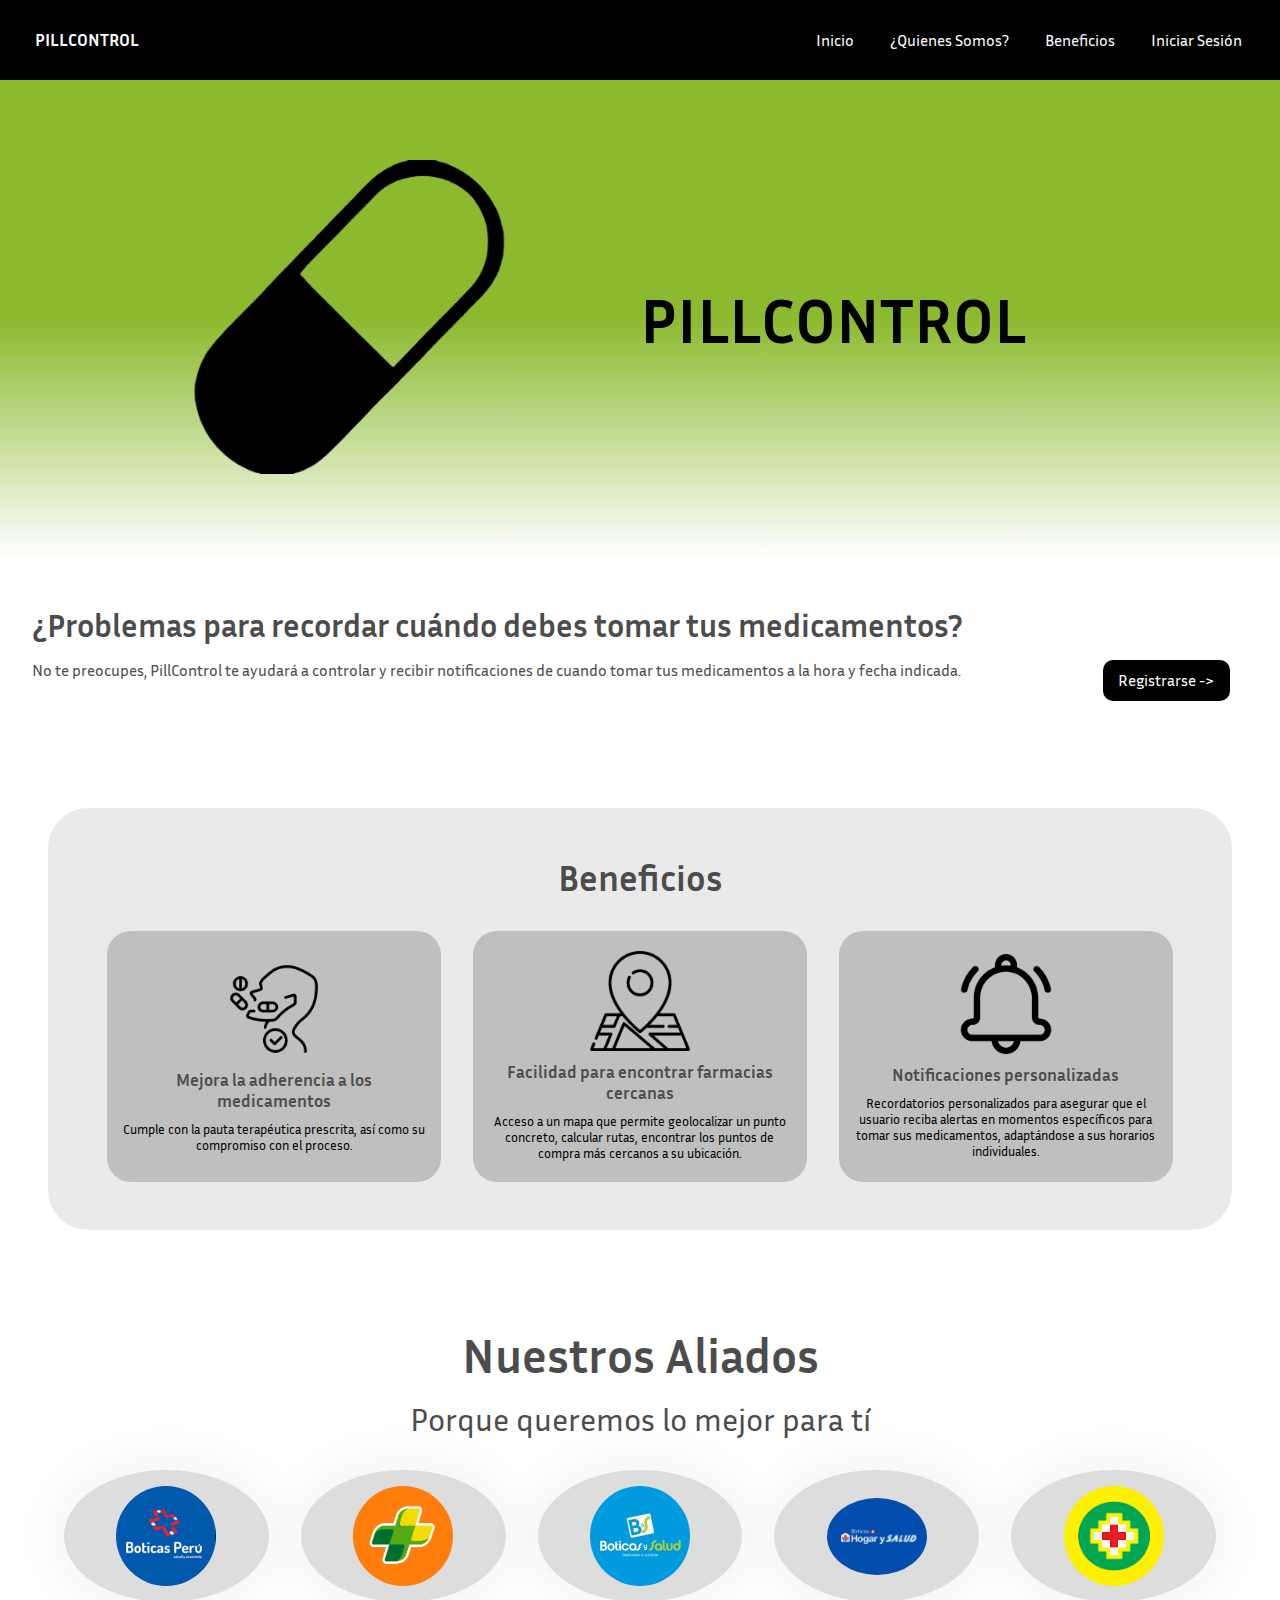
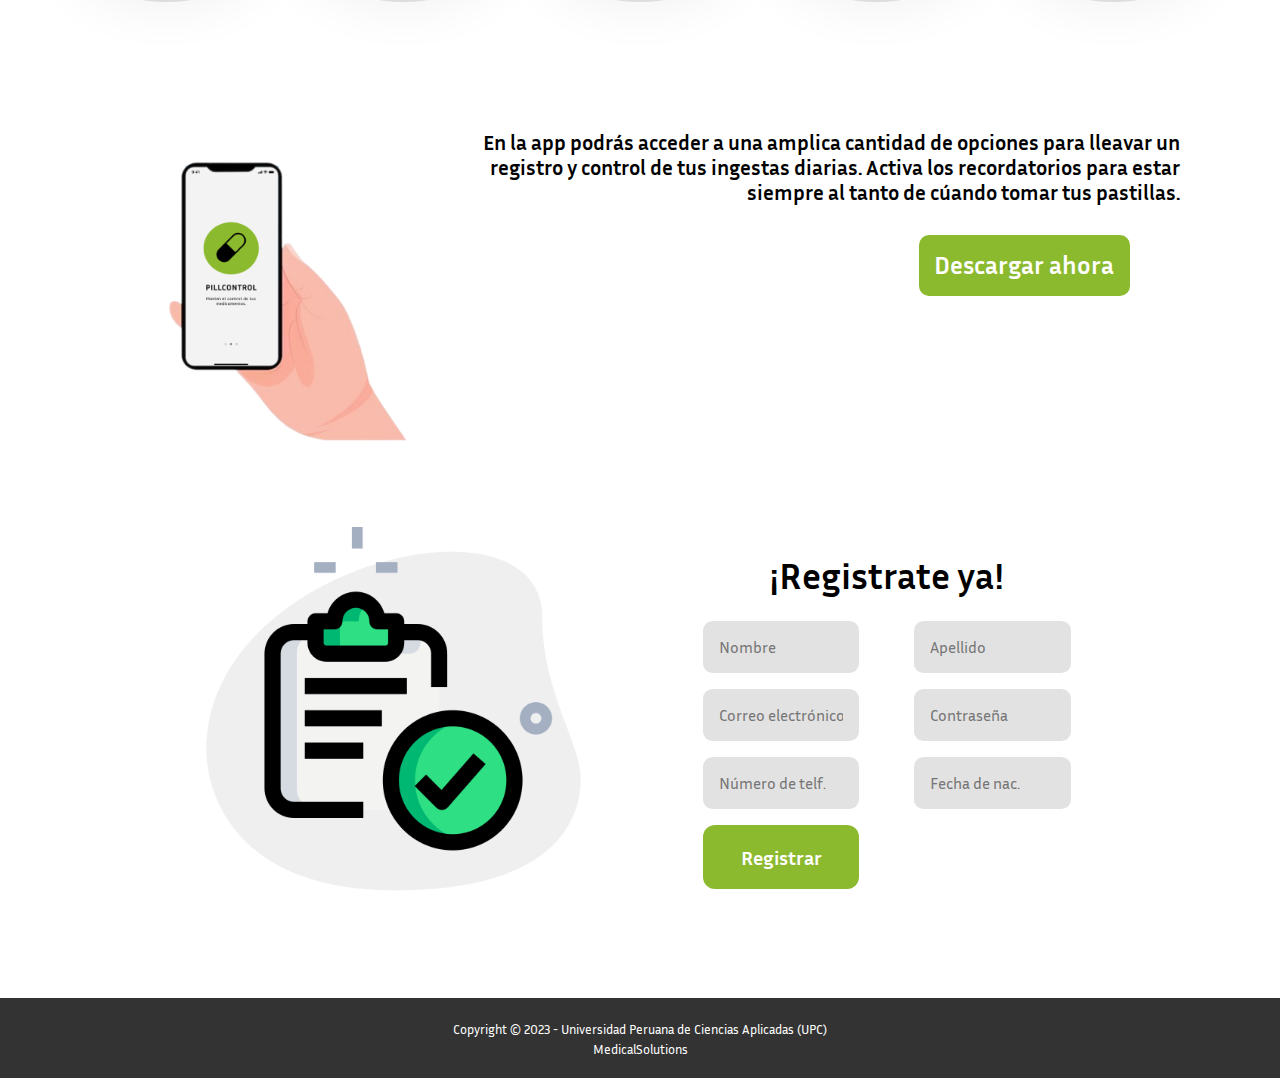
<file: index.html>
<!DOCTYPE html>
<html lang="en">
<head>
    <link rel="icon" href="favicon.ico" type="image/x-icon">
    <meta charset="UTF-8">
    <meta name="viewport" content="width=device-width, initial-scale=1.0">
    <title>PillControl</title>
    <link rel="stylesheet" href="assets/styles/style.css">
    <style>
        @import url('https://fonts.googleapis.com/css2?family=Inria+Sans:ital,wght@0,300;0,400;0,700;1,300;1,400;1,700&display=swap');
      </style>
</head>
<body>
    <header>
        <nav>
            <li><h3>PILLCONTROL</h3></li>
            <ul>
                
                <li><a href="#" id="banner">Inicio</a></li>
                <li><a href="#">¿Quienes somos?</a></li>
                <li><a href="#" id="beneficios">Beneficios</a></li>
                <li><a href="InSesion.html">Iniciar Sesión</a></li>
            </ul>
        </nav>
    </header>
    <main>
        <!--INICIO-->
        <section class="banner">
            <div class="containerB row">
                <div class="boxB col1-md-5 col-12">
                    <img src="assets/images/pildora.png" class="imgBanner" alt="">
                </div>
                <div class="boxB col2">
                    <h1>PILLCONTROL</h1>
                </div>
            </div>
        </section>
        <!--SLOGAN-->
        <section class="slogan">
            <div class="subSlogan">
                <h2>¿Problemas para recordar cuándo debes tomar tus medicamentos?</h2>
                <a href="#" id="registro">Registrarse -></a>
                <p>
                    No te preocupes, PillControl te ayudará a controlar y recibir notificaciones de cuando tomar tus medicamentos a la hora y fecha indicada.
                </p>
            </div>
        </section>
        <!--BENEFICIOS-->
        <section class="beneficios">
            <div class="subBeneficios">
                <h2>Beneficios</h2>
            </div>
            <div class="containerBeneficios">
                <div class="boxBeneficios">
                    <img src="assets/images/tomarMedicamentos.png" alt="">
                    <h3>Mejora la adherencia a los medicamentos</h3>
                    <p>
                        Cumple con la pauta terapéutica prescrita, así como su compromiso con el proceso.
                    </p>
                </div>
                <div class="boxBeneficios">
                    <img src="assets/images/mapa.png" alt="">
                    <h3>Facilidad para encontrar farmacias cercanas</h3>
                    <p>
                        Acceso a un mapa que permite geolocalizar un punto concreto, calcular rutas, encontrar los puntos de compra más cercanos a su ubicación.
                    </p>
                </div>
                <div class="boxBeneficios">
                    <img src="assets/images/notificacion.png" alt="">
                    <h3>Notificaciones personalizadas</h3>
                    <p>
                        Recordatorios personalizados para asegurar que el usuario reciba alertas en momentos específicos para tomar sus medicamentos, adaptándose a sus horarios individuales.
                    </p>
                </div>
            </div>
        </section>
        <!--ALIADOS-->
        <section class="aliados">
            <div class="presentacionAliados">
                <h2>Nuestros Aliados</h2>
                <p>
                    Porque queremos lo mejor para tí
                </p>
            </div>
            <div class="containerA">
                <div class="boxA">
                    <img src="assets/images/boticasPeru.png" alt="">
                </div>
                <div class="boxA">
                    <img src="assets/images/mifarma.png" alt="">
                </div>
                <div class="boxA">
                    <img src="assets/images/boticasysalud.jpg" alt="">
                </div>
                <div class="boxA">
                    <img src="assets/images/boticasHogar.jpg" alt="">
                </div>
                <div class="boxA">
                    <img src="assets/images/inkafarma.png" alt="">
                </div>
            </div>
        </section>
        <!--DESCARGA-->
        <section class="descarga">
            <div class="subDescarga">
                <img src="assets/images/celular.png" class="imgCelular" alt="">
                <p>
                    En la app podrás acceder a una amplica cantidad de opciones para lleavar un registro y control de tus ingestas diarias. Activa los recordatorios para estar siempre al tanto de cúando tomar tus pastillas.
                </p>
                
                <a href="#">Descargar ahora</a>
            </div>
        </section>
        <!--REGISTRO-->
        <section class="registro">
            <figure class="registro_figure">
                <img src="assets/images/verificar.png" alt="" class="registro_image">
            </figure>
            <div class="registro_contact">
                <h2 class="registro_title">¡Registrate ya!</h2>
                <form action="" class="registro_form">
                    <input type="text" placeholder="Nombre" class="registro_input">
                    <input type="text" placeholder="Apellido" class="registro_input">
                    <input type="text" placeholder="Correo electrónico" class="registro_input">
                    <input type="password" placeholder="Contraseña" class="registro_input">
                    <input type="text" placeholder="Número de telf." class="registro_input">
                    <input type="text" placeholder="Fecha de nac." class="registro_input">
                    <input type="submit" value="Registrar" class="registro_input registro_input--send">
                </form>
            </div>
        </section>

    </main>
    <footer>
        <div class="footer-container">
            <small>
                Copyright &copy; 2023 - Universidad Peruana de Ciencias Aplicadas (UPC) <br>
                MedicalSolutions
            </small>

        </div>
    </footer>

    <script src="assets/scripts/menu.js"></script>

</body>
</html>
</file>
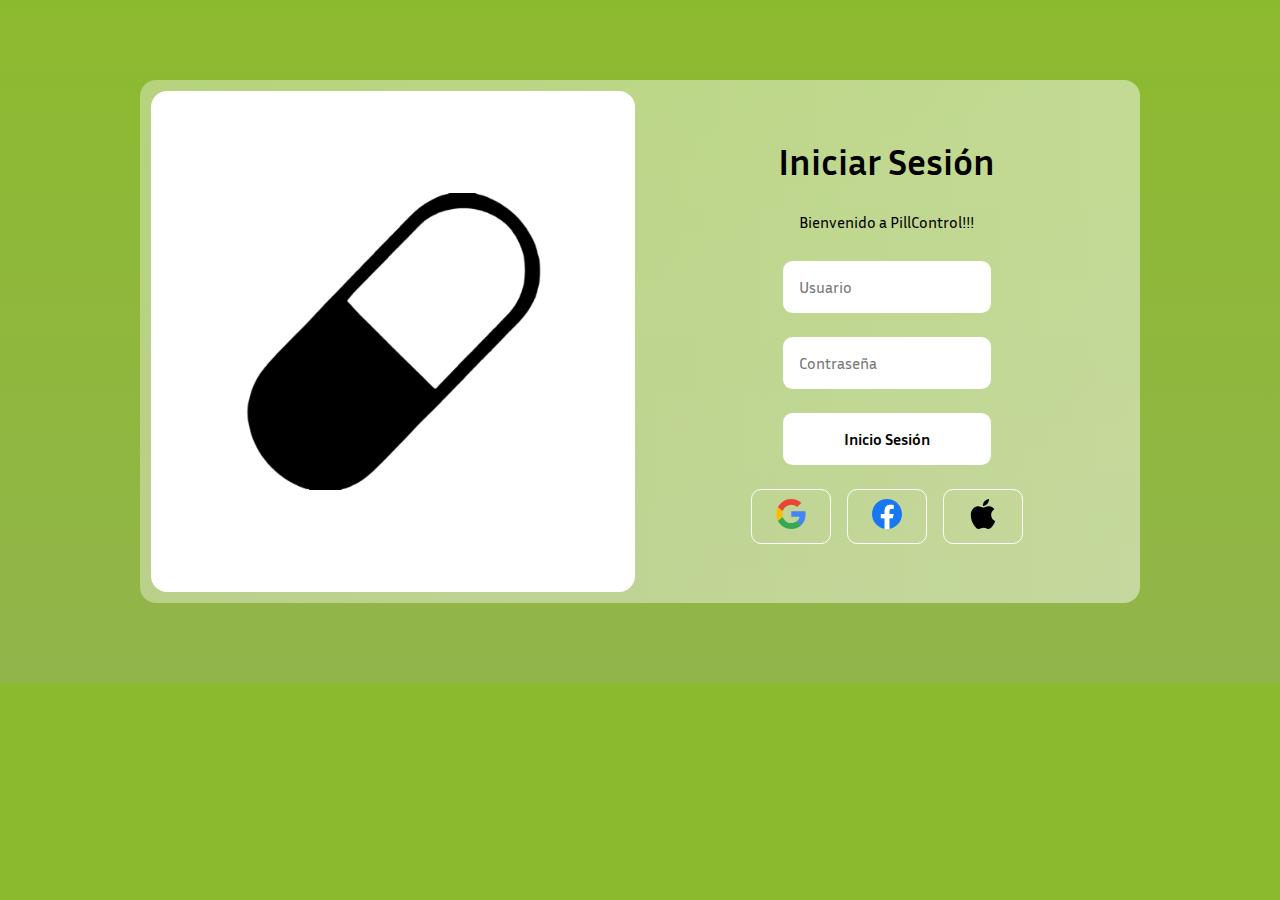
<file: InSesion.html>
<!DOCTYPE html>
<html>
    <head>
        <meta charset="UTF-8">
        <meta name="viewport" content="width=device-width, initial-scale=1.0">
        <title>Inicio de Sesión</title>
        <link rel="stylesheet" href="assets/styles/InSesion.css">
        <style>
            @import url('https://fonts.googleapis.com/css2?family=Inria+Sans:ital,wght@0,300;0,400;0,700;1,300;1,400;1,700&display=swap');
          </style>
    </head>
    <body>
        <section class="main">
            <figure class="main_figure">
                <a href="index.html">
                    <img src="assets/images/pildora.png" alt="" class="main_image">
                </a>
            </figure>
            <div class="main_contact">
                <h2 class="main_title">Iniciar Sesión</h2>
                <p class="main_paragraph">Bienvenido a PillControl!!!</p>
                <form action="" class="main_form">
                    <input type="text" placeholder="Usuario" class="main_input">
                    <input type="password" placeholder="Contraseña" class="main_input">
                    <input type="submit" value="Inicio Sesión" class="main_input main_input--send">
                </form>

                <article class="main_social">
                    <a href="https://www.google.com/" target="_blank" class="main_link">
                        <img src="assets/images/google-icon.svg" alt="" class="main_icon">
                    </a>
                    <a href="https://www.facebook.com/" target="_blank" class="main_link">
                        <img src="assets/images/facebook.svg" alt="" class="main_icon">
                    </a>
                    <a href="https://www.apple.com/" target="_blank" class="main_link">
                        <img src="assets/images/apple.svg" alt="" class="main_icon">
                    </a>
                </article>
            </div>
        </section>
    </body>
</html>
</file>
<file: assets/styles/style.css>
*{
    margin: 0;
    padding: 0;
    text-decoration: none;
    list-style: none;
    box-sizing: border-box;
    font-family: 'Inria Sans', sans-serif;
}

header{
    position: sticky;
    top: 0;
    z-index: 1000;
}
nav{
    background: black;
    height: 80px;
    width: 100%;
}

nav li{
    float: left;
    margin-right: 20px;
}
nav li h3{
    color: #fff;
    font-weight: 0,700;
    padding: 0px 30px;
    border-radius: 3px;
    text-transform: capitalize;
    display: inline-block;
    line-height: 80px;
    margin: 0 5px;
}
nav ul{
    float: right;
    margin-right: 20px;
}

nav ul li{
    display: inline-block;
    line-height: 80px;
    margin: 0 5px;
}

nav ul li a{
    color: #fff;
    padding: 7px 13px;
    border-radius: 10px;
    text-transform: capitalize;
}

li a:hover{
    background: #fff;
    transition: 500ms;
    color: black;
}

section.banner{    
    background: linear-gradient(to bottom, #8CBA2F, #8CBA2F, #fff);
    padding: 5rem 0;
}

.containerB{
    width: 70%;
    margin: 0 auto;
    display: grid;
    grid-template-columns: repeat(auto-fit, minmax(10rem, 20fr));
}

.col1{
    display: flex;
    align-items: center;
    justify-content: center;
}
.imgBanner{
    width: 70%;
}
.col2{
    display: flex;
    justify-content: center;
    flex-direction: column;
}

h1{
    font-size: min(5rem, 5vw);
    color: black;
}

/*SECCIÓN SLOGAN*/
.slogan{
    padding: 3rem 0;
}

.subSlogan{
    text-align: left;
    padding-bottom: 2rem;
    padding-left: 2rem;
    color: #4c4c4c;
}
.subSlogan h2{
    font-size: 2rem;
    font-weight: 0,700;
    padding-bottom: 1rem;
}
.subSlogan a{
    line-height: 10px;
    background-color: black;
    margin: 0 50px;
    display: flex;
    float: right;
    padding: 15px 15px;
    border-radius: 10px;
    align-items: center;
    justify-content: center;
    color:  white;
    padding-right: 1rem;
    padding-bottom: 1rem;
}
.subServicios p{
    padding-right: 20rem;
}

/*SECCIÓN BENEFICIOS*/
.beneficios{
    margin: 3rem;
    padding: 3rem 0;
    border-radius: 2.5rem;
    background-color: #eaeaea;
}

.subBeneficios{
    text-align:center;
    font-size: 1.5rem;
    padding-bottom: 2rem;
    color: #4c4c4c;
}
.containerBeneficios{
    width: 90%;
    margin: 0 auto;
    display: grid;
    grid-template-columns: repeat(auto-fit,minmax(18rem, 1fr));;
    grid-gap: 2rem;
}
.boxBeneficios{
    padding: 1.3rem 0.8rem;
    border-radius: 1.5rem;
    display: flex;
    flex-direction: column;
    align-items: center;
    justify-content: center;
    background-color: #bfbfbf;
}
.boxBeneficios img{
    width: 100px;
}
h3{
    color:#4c4c4c;
    margin: 10px 0;
    text-align: center;
    font-size: 17px;
}
.boxBeneficios p{
    text-align: center;
    font-size: 13px;
}

/*SECCIÓN ALIADOS*/
.aliados{
    padding: 3rem 0;
}

.presentacionAliados{
    text-align:center;
    padding-bottom: 2rem;
    color: #4c4c4c;
}
.presentacionAliados h2{
    padding-bottom: 1rem;
    font-size: 3rem;
}
.presentacionAliados p{
    font-size: 2rem;
}
.containerA{
    width: 90%;
    margin: 0 auto;
    display: grid;
    grid-template-columns: repeat(auto-fit, minmax(8rem, 1fr));
    grid-gap: 2rem;
}
.boxA{
    padding: 1rem 1rem;
    border-radius: 100%;
    display: flex;
    flex-direction: column;
    align-items: center;
    justify-content: center;
    box-shadow: 0px 0px 55px 5px rgb(0 0 0 /6%);
    background-color: #dddddd;
}
.boxA img{
    width: 100px;
    border-radius: 100%;
}

/*SECCIÓN DESCARGA*/
.descarga{
    padding: 5rem 0;
}

.subDescarga{
    text-align: left;
    padding-bottom: 2rem;
    padding-left: 2rem;
    color: black;
    font-weight: bold;
}

.imgCelular{
    float: left;
    padding-left: 3rem;
    width: 35%;
}
.subDescarga a{
    line-height: 30px;
    font-size: 25px;
    background-color: #8CBA2F;
    margin: 30px 150px;
    display: flex;
    float: right;
    padding: 15px 15px;
    border-radius: 10px;
    align-items: center;
    justify-content: center;
    color:  white;
    padding-right: 1rem;
    padding-bottom: 1rem;
}
.subDescarga p{
    padding-left: 16rem;
    font-size: 21px;
    margin: 0 100px;
    text-align: right;
}

/*REGISTRO*/
.registro{
    margin: auto;
    width: 90%;
    max-width: 1000px;
    overflow: hidden;
    padding: .7em;
    padding-top: 4rem;
    border-radius: 1em;
    display: grid;
    grid-auto-rows: max-content;
    grid-template-columns: repeat(auto-fit, minmax(310px, 1fr));
    gap: .6em;
}
.registro_figure{
    overflow: hidden;
    border-radius: 1em;
    background-color: #fff;
    display: flex;
}
.registro_image{
    margin: auto;
    width: 80%;
    max-width: 60vw;
}
.registro_contact{
    display: flex;
    flex-direction: column;
    justify-content: center;
    gap: 1.5em;
    padding: 3em 1em;
    text-align: center;
}
.registro_title{
    font-size: 2.3rem;
}
.registro_form{
    display: grid;
    justify-items: center;
    gap: 1.5em;

    width: 90%;
    margin: 0 auto;
    grid-template-columns: repeat(auto-fit, minmax(8rem, 1fr));
    grid-gap: 1rem;
}
.registro_input{
    width: 80%;
    background-color: #E2E2E2;
    max-width: 500px;
    outline: none;
    border: none;
    padding: 1em;
    font: inherit;
    border-radius: .6em;
}
.registro_input--send{
    background-color: #8CBA2F;
    color: #fff;
    font-weight: 600;
    font-size: 20px;
    cursor: pointer;
}

/*Pie de Pagina - Footer*/
footer{
    background-color: #333;
    color: #fff;
    padding: 20px;
    margin-top: 50px;
    text-align: center;
}
</file>
<file: assets/styles/InSesion.css>
*{
    margin: 0;
    box-sizing: border-box;
    font-family: 'Inria Sans', sans-serif;
}
body{
    min-height: 600px;
    padding: 80px 0;
    background-image: linear-gradient(to top, #92b54b 0%, #8CBA2F 100%);
    background-color: #8CBA2F;
    background-repeat: no-repeat;
    display: flex;
}
.main{
    margin: auto;
    width: 90%;
    max-width: 1000px;
    background-image: linear-gradient(to left, rgba(255,255,255,0.472), rgba(255,255,255,0.365));
    overflow: hidden;
    padding: .7em;
    border-radius: 1em;
    display: grid;
    grid-auto-rows: max-content;
    grid-template-columns: repeat(auto-fit, minmax(310px, 1fr));
    gap: .6em;
    animation: mostrar 1s ease-in-out;
}
@keyframes mostrar{
    0%{
        opacity: 0;
    }
    100%{
        opacity: 1;
    }
}
.main_figure{
    overflow: hidden;
    border-radius: 1em;
    background-color: #fff;
    display: flex;
}
.main_figure a{
   display: flex;
    margin: auto;
}
.main_image{
    margin: auto;
    width: 80%;
    max-width: 80vw;
}
.main_contact{
    display: flex;
    flex-direction: column;
    justify-content: center;
    gap: 1.5em;
    padding: 3em 7em;
    text-align: center;
}
.main_title{
    font-size: 2.3rem;
}
.main_paragraph{
    margin: .3em 0;
}
.main_form{
    display: grid;
    justify-items: center;
    gap: 1.5em;
}
.main_input{
    width: 80%;
    max-width: 500px;
    outline: none;
    border: none;
    padding: 1em;
    font: inherit;
    border-radius: .6em;
}
.main_input--send{
    background-color: #fff;
    color: black;
    font-weight: 600;
    cursor: pointer;
}
.main_input--send:hover{
    background: black;
    transition: 400ms;
    color: #fff;
}

.main_social{
    display: grid;
    grid-auto-flow: column;
    justify-content: center;
    grid-auto-columns: max-content;
    gap: 1em;
}
.main_link{
    border: 1px solid #fff;
    border-radius: 10px;
    padding: .6em 1.5em;
}
.main_link:hover{
    background-color: #fff;
    transition: 400ms;
}
.main_icon{
    width: 30px;
    height: 30px;
}
</file>
